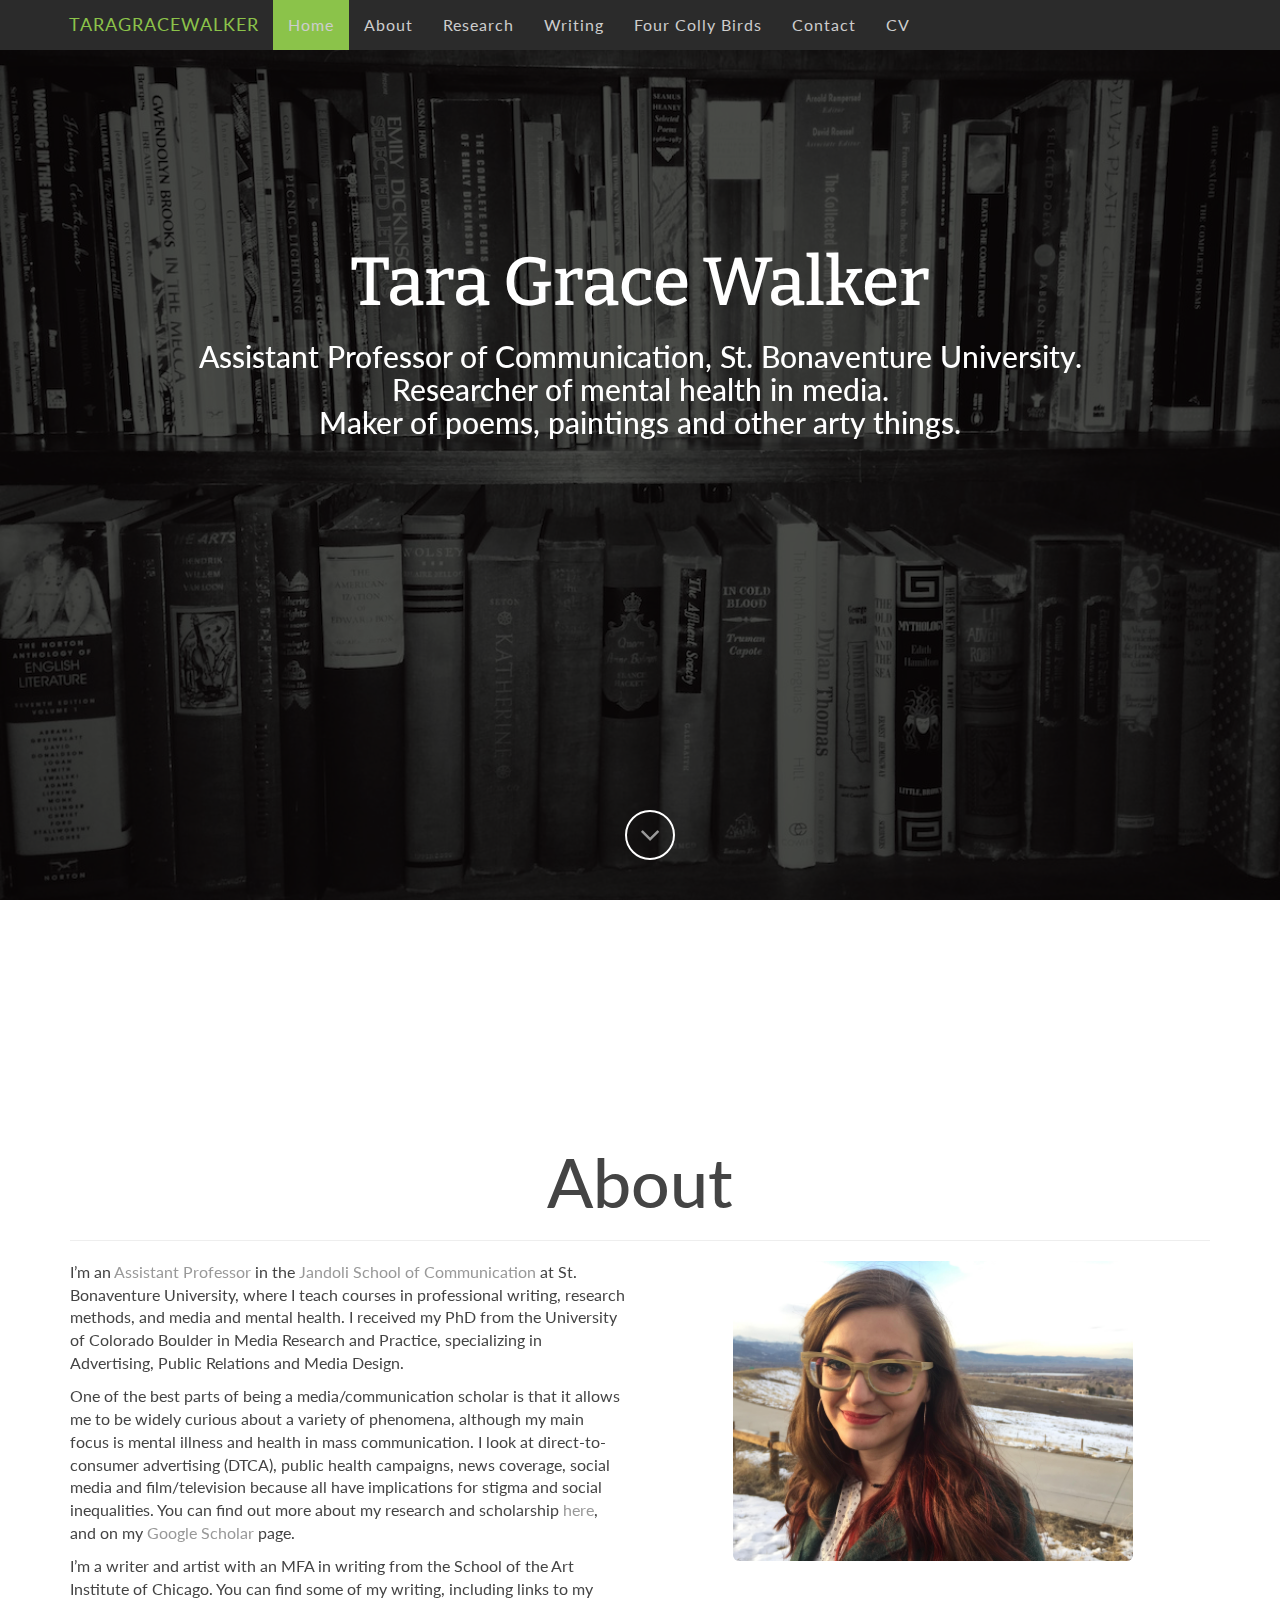
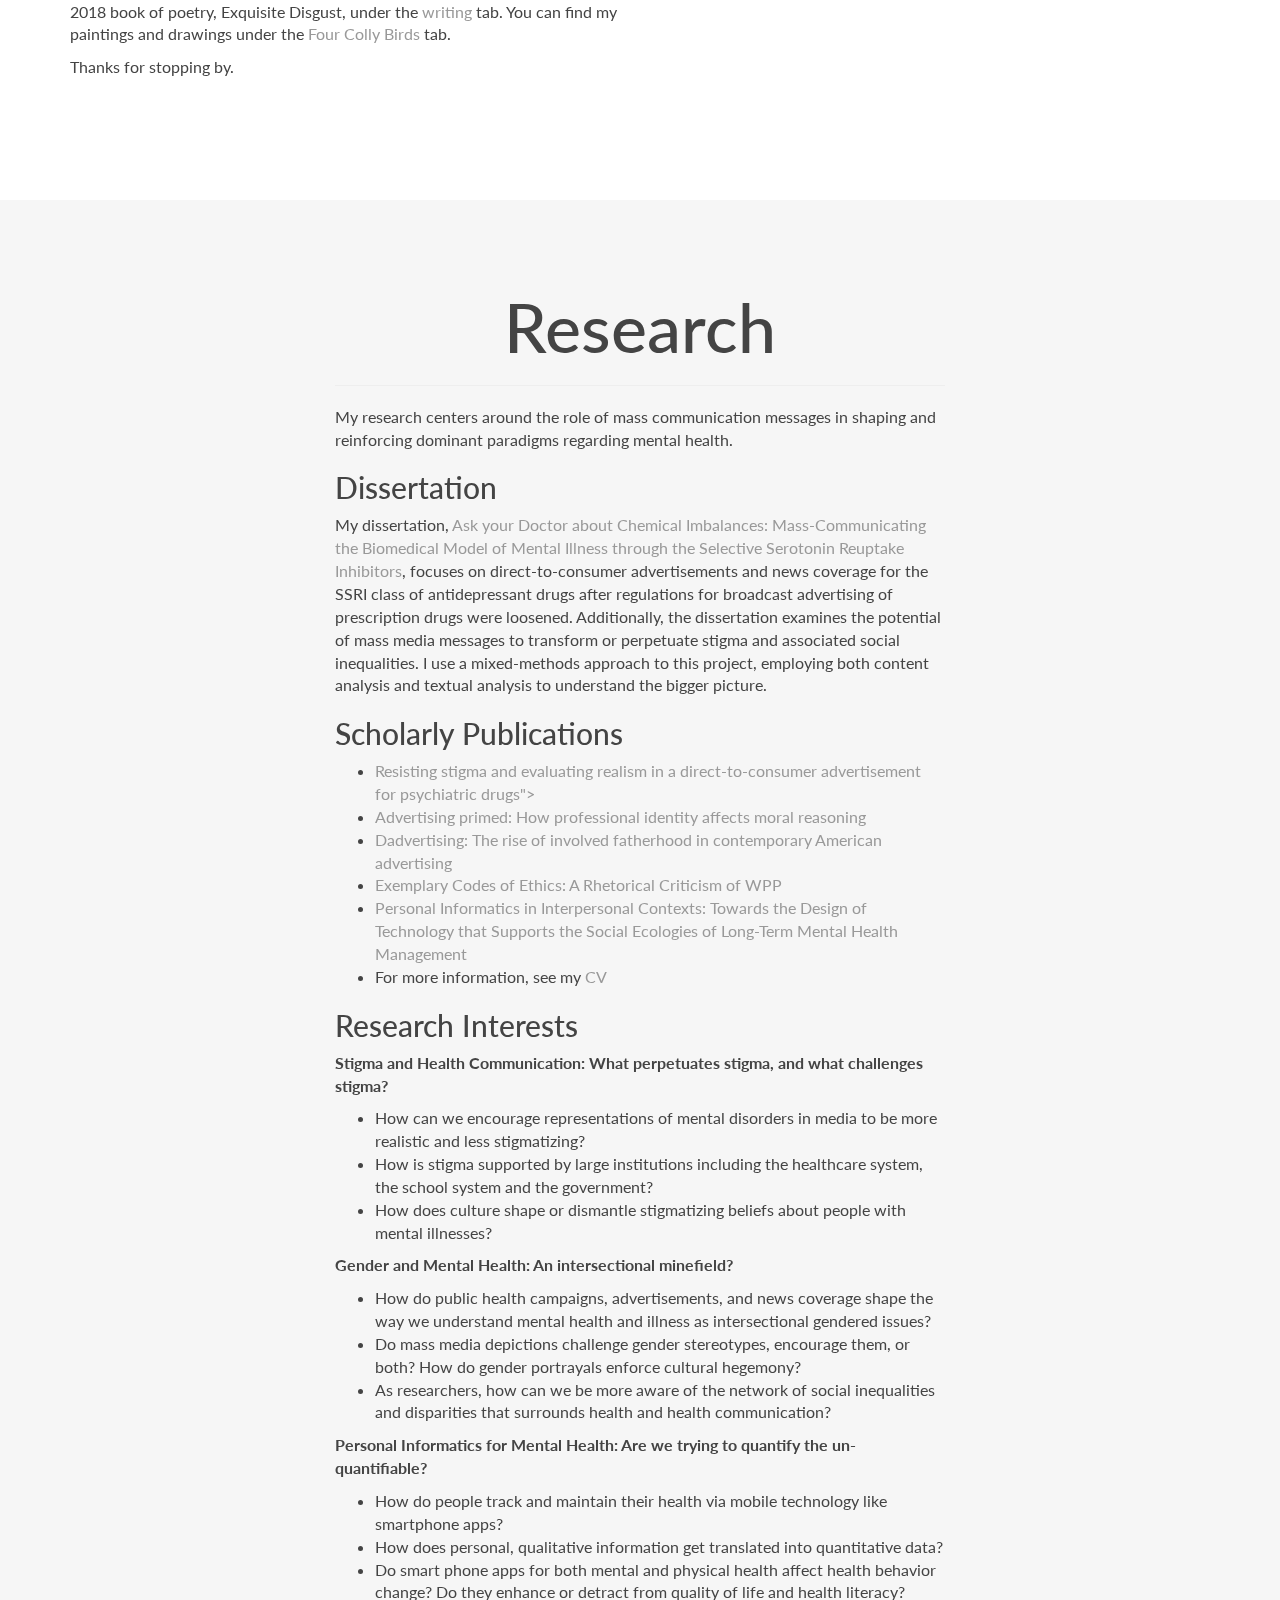
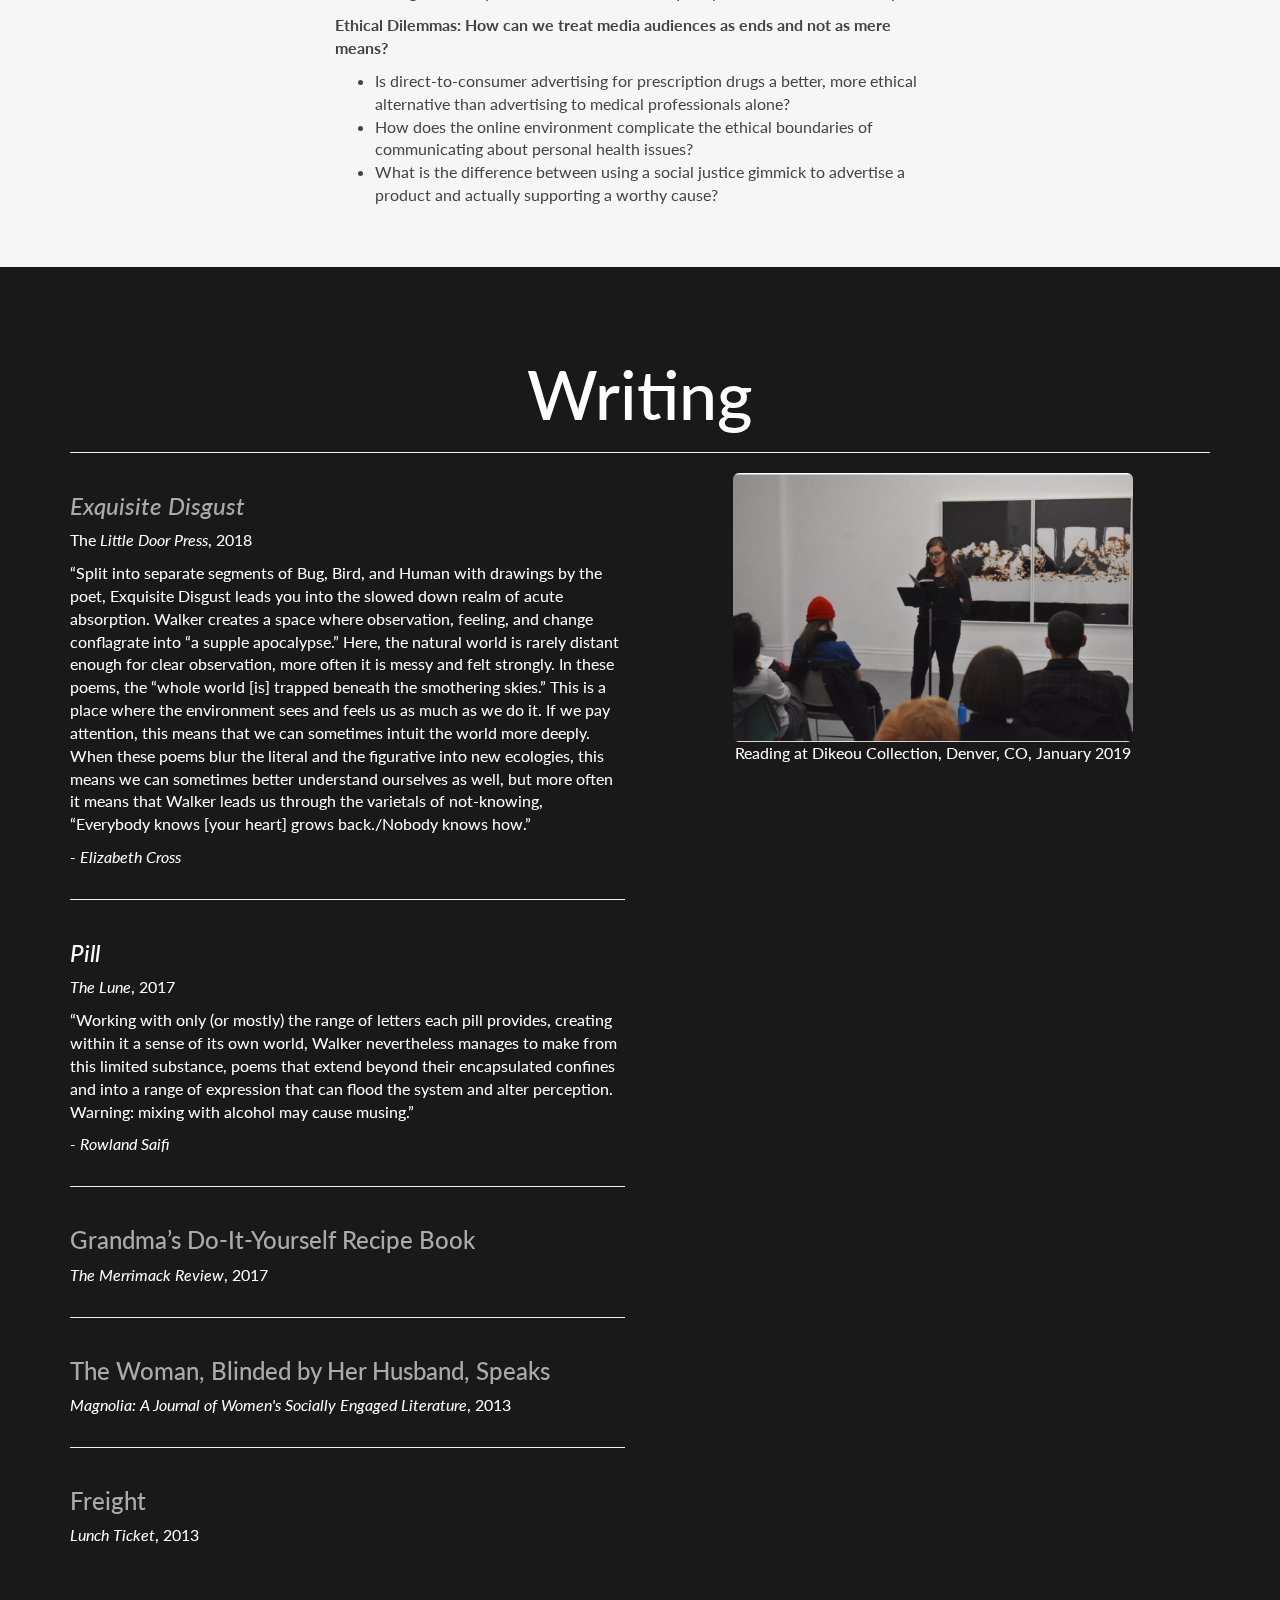
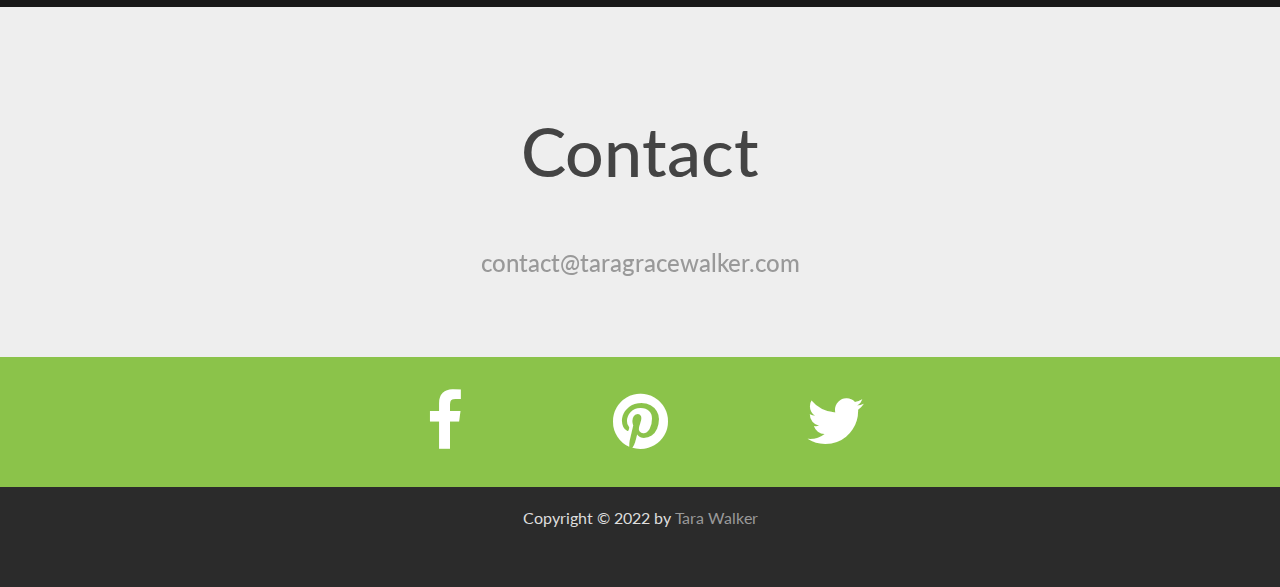
<file: index.html>
<!DOCTYPE html>
<html>
  <head>
    <meta charset="utf-8">
    <title>Tara Grace Walker</title>
    <meta name="viewport" content="width=device-width, initial-scale=1.0">
    <link rel="stylesheet" href="http://maxcdn.bootstrapcdn.com/bootstrap/3.3.4/css/bootstrap.min.css" />
    <link href="http://maxcdn.bootstrapcdn.com/font-awesome/4.3.0/css/font-awesome.min.css" rel="stylesheet" />
    <link href="http://cdnjs.cloudflare.com/ajax/libs/animate.css/3.1.1/animate.min.css" rel="stylesheet" />
    <link rel="stylesheet" href="css/mainstyles.css" />
  </head>
  <body >
    <nav class="navbar navbar-trans navbar-fixed-top" role="navigation">
    <div class="container">
        <div class="navbar-header">
            <button type="button" class="navbar-toggle" data-toggle="collapse" data-target="#navbar-collapsible">
                <span class="sr-only">Toggle navigation</span>
                <span class="icon-bar"></span>
                <span class="icon-bar"></span>
                <span class="icon-bar"></span>
            </button>
            <a class="navbar-brand text-danger" href="#">TARAGRACEWALKER</a>
        </div>
        <div class="navbar-collapse collapse" id="navbar-collapsible">
            <ul class="nav navbar-nav navbar-left">
                <li><a href="#section1">Home</a></li>
                <li><a href="#section2">About</a></li>
                <li><a href="#section3">Research</a></li>
                <li><a href="#section4">Writing</a></li>
                <li><a href="fourcollybirds/index.html">Four Colly Birds</a></li>
                <li><a href="#section6">Contact</a></li>
                <li><a href="Tara_Walker_CV_2022.pdf">CV</a></li>
                <li>&nbsp;</li>
            </ul>
        </div>
    </div>
</nav>

<section class="container-fluid" id="section1">
    <div class="v-center">
        <h1 class="text-center">Tara Grace Walker</h1>
        <h2 class="text-center lato animate slideInDown">Assistant Professor of Communication, St. Bonaventure University. <br>Researcher of mental health in media. <br>Maker of poems, paintings and other arty things.</h2>
    </div>
    <a href="#section2">
		<div class="scroll-down bounceInDown animated">
            <span>
                <i class="fa fa-angle-down fa-2x"></i>
            </span>
		</div>
        </a>
</section>

<section class="container-fluid" id="section2">
    <div class="container v-center">
        <div class="row">
            <div class="col-md-12">
                <h1 class="text-center">About</h1>
                <hr>
            </div>
        </div>
      <div class="row">
  			<div class="col-sm-6">

          <p class="text-left">I’m an <a href="https://www.sbu.edu/academics/schools-at-sbu/jandoli-school-of-communication/jandoli-school-faculty/walker-tara-g">Assistant Professor</a> in the <a href="https://www.sbu.edu/academics/schools-at-sbu/jandoli-school-of-communication">Jandoli School of Communication</a> at St. Bonaventure University, where I teach courses in professional writing, research methods, and media and mental health. I received my PhD from the University of Colorado Boulder in Media Research and Practice, specializing in Advertising, Public Relations and Media Design.</p>

          <p class="text-left">One of the best parts of being a media/communication scholar is that it allows me to be widely curious about a variety of phenomena, although my main focus is mental illness and health in mass communication. I look at direct-to-consumer advertising (DTCA), public health campaigns, news coverage, social media and film/television because all have implications for stigma and social inequalities. You can find out more about my research and scholarship <a href="#section3">here</a>, and on my <a href="https://scholar.google.com/citations?hl=en&user=ItkFglEAAAAJ">Google Scholar</a> page.</p>

          <p class="text-left">I’m a writer and artist with an MFA in writing from the School of the Art Institute of Chicago. You can find some of my writing, including links to my 2018 book of poetry, Exquisite Disgust, under the <a href="#section4">writing</a> tab. You can find my paintings and drawings under the <a href="fourcollybirds/index.html">Four Colly Birds</a> tab.</p>

          <p class="text-left">Thanks for stopping by.</p>

      	</div>
      	<div class="col-sm-6">
      		<p class="text-center">
      			<img src="images/tara.jpg" width="400px" class="img-rounded">
      		</p>
      	</div>
    </div>
  </div>
</section>

<section class="container-fluid" id="section3">
    <div class="row">
        <div class="col-sm-6 col-sm-offset-3 col-md-6 col-md-offset-3">
            <h1 class="text-center lato">Research</h1>
            <hr>
            <div class="media">
                <div class="media-body media-middle">
                    <p>My research centers around the role of mass communication messages in shaping and reinforcing dominant paradigms regarding mental health.</p>

                    <h2>Dissertation</h2>
                    <p>My dissertation, <a href="https://www.proquest.com/openview/4dbde8ad5338cb1b920b3b4b7a8da9bf/1?pq-origsite=gscholar&cbl=44156">Ask your Doctor about Chemical Imbalances: Mass-Communicating the Biomedical Model of Mental Illness through the Selective Serotonin Reuptake Inhibitors</a>, focuses on direct-to-consumer advertisements and news coverage for the SSRI class of antidepressant drugs after regulations for broadcast advertising of prescription drugs were loosened. Additionally, the dissertation examines the potential of mass media messages to transform or perpetuate stigma and associated social inequalities. I use a mixed-methods approach to this project, employing both content analysis and textual analysis to understand the bigger picture.</p>

                    <h2>Scholarly Publications</h2>
                    <ul>
                      <li><a href="https://doi.org/10.1108/IJPHM-10-2019-0069">Resisting stigma and evaluating realism in a direct-to-consumer advertisement for psychiatric drugs"></a></li>
                      <li><a href="https://link.springer.com/article/10.1007/s10551-020-04429-0">Advertising primed: How professional identity affects moral reasoning</a></li>
                      <li><a href="https://muse.jhu.edu/article/745988/summary">Dadvertising: The rise of involved fatherhood in contemporary American advertising</a></li>
                      <li><a href="https://muse.jhu.edu/article/698744">Exemplary Codes of Ethics: A Rhetorical Criticism of WPP</a></li>
                      <li><a href="papers/Personal_Informatics-CSCW.pdf">Personal Informatics in Interpersonal Contexts:
                        Towards the Design of Technology that Supports the Social Ecologies of Long-Term Mental Health Management</a></li>
                      <li>For more information, see my <a href="Tara_Walker_CV_2022.pdf">CV</a></li>
                    </ul>

                    <h2>Research Interests</h2>
                    <p><b>Stigma and Health Communication: What perpetuates stigma, and what challenges stigma?</b></p>
                    <ul>
                      <li>How can we encourage representations of mental disorders in media to be more realistic and less stigmatizing?</li>
                      <li>How is stigma supported by large institutions including the healthcare system, the school system and the government?</li>
                      <li>How does culture shape or dismantle stigmatizing beliefs about people with mental illnesses? </li>
                    </ul>
                    <p><b>Gender and Mental Health: An intersectional minefield?</b></p>
                    <ul>
                      <li>How do public health campaigns, advertisements, and news coverage shape the way we understand mental health and illness as intersectional gendered issues?</li>
                      <li>Do mass media depictions challenge gender stereotypes, encourage them, or both? How do gender portrayals enforce cultural hegemony?</li>
                      <li>As researchers, how can we be more aware of the network of social inequalities and disparities that surrounds health and health communication?</li>
                    </ul>
                    <p><b>Personal Informatics for Mental Health: Are we trying to quantify the un-quantifiable?</b></p>
                    <ul>
                      <li>How do people track and maintain their health via mobile technology like smartphone apps?</li>
                      <li>How does personal, qualitative information get translated into quantitative data?</li>
                      <li>Do smart phone apps for both mental and physical health affect health behavior change? Do they enhance or detract from quality of life and health literacy?</li>
                    </ul>
                    <p><b>Ethical Dilemmas: How can we treat media audiences as ends and not as mere means?</b></p>
                    <ul>
                      <li>Is direct-to-consumer advertising for prescription drugs a better, more ethical alternative than advertising to medical professionals alone?</li>
                      <li>How does the online environment complicate the ethical boundaries of communicating about personal health issues?</li>
                      <li>What is the difference between using a social justice gimmick to advertise a product and actually supporting a worthy cause?</li>
                    </ul>
                </div>
            </div>
        </div>
    </div>
</section>

<section class="container-fluid" id="section4">
    <div class="container">
        <div class="row">
            <div class="col-md-12">
                <h1 class="text-center">Writing</h1>
                <hr>
            </div>
        </div>
        <div class="row">
			<div class="col-sm-6">

        <div class="media">
            <h3><a href="https://thelittledoorpress.company.site/Exquisite-Disgust-A-Taxonomy-p126268366"><i>Exquisite Disgust</i></a></h3>
            <div class="media-body media-middle">
                <p>The <i>Little Door Press</i>, 2018</p>
                <p>“Split into separate segments of Bug, Bird, and Human with drawings by the poet, Exquisite Disgust leads you into the slowed down realm of acute absorption.  Walker creates a space where observation, feeling, and change conflagrate into “a supple apocalypse.”  Here, the natural world is rarely distant enough for clear observation, more often it is messy and felt strongly. In these poems, the “whole world [is] trapped beneath the smothering skies.”  This is a place where the environment sees and feels us as much as we do it.  If we pay attention, this means that we can sometimes intuit the world more deeply.  When these poems blur the literal and the figurative into new ecologies, this means we can sometimes better understand ourselves as well, but more often it means that Walker leads us through the varietals of not-knowing, “Everybody knows [your heart] grows back./Nobody knows how.”</p
                <p><i>- Elizabeth Cross</i></p>

            </div>
        </div>
        <hr>

        <div class="media">
            <h3><i>Pill</i></h3>
            <div class="media-body media-middle">
                <p><i>The Lune</i>, 2017</p>
                <p>“Working with only (or mostly) the range of letters each pill provides, creating within it a sense of its own world, Walker nevertheless manages to make from this limited substance, poems that extend beyond their encapsulated confines and into a range of expression that can flood the system and alter perception. Warning: mixing with alcohol may cause musing.”</p
                <p><i>-	Rowland Saifi</i></p>

            </div>
        </div>
        <hr>

        <div class="media">
            <h3><a href="https://issuu.com/merrimackreview/docs/themerrimackreviewspring2017__5_/30">Grandma’s Do-It-Yourself Recipe Book</a></h3>
            <div class="media-body media-middle">
                <p><i>The Merrimack Review</i>, 2017</p>
            </div>
        </div>
        <hr>

        <div class="media">
            <h3><a href="http://www.amazon.com/Magnolia-Journal-Socially-Engaged-Literature/dp/0983675414/">The Woman, Blinded by Her Husband, Speaks</a></h3>
            <div class="media-body media-middle">
                <p><i>Magnolia: A Journal of Women's Socially Engaged Literature</i>, 2013</p>
            </div>
        </div>
        <hr>
        <div class="media">
            <h3><a href="http://www.lunchticket.org/freight">Freight</a></h3>
            <div class="media-body media-middle">
                <p><i>Lunch Ticket</i>, 2013</p>
            </div>
        </div>

        	</div>
        	<div class="col-sm-6">
        		<p class="text-center">
              <img src="images/tara2.png" width="400px" class="img-rounded">
              <br>Reading at Dikeou Collection, Denver, CO, January 2019
        		</p>
        	</div>
        </div>
    </div>
</section>



<section class="container-fluid" id="section6">
    <div class="container v-center">
        <div class="row">
            <div class="col-md-12">
                <h1 class="text-center">Contact</h1>
                <hr>
            </div>
        </div>
        <div class="row">
        	<div class="col-md-12">
	            <h3 class="text-center"><a href="mailto:contact@taragracewalker.com">contact@taragracewalker.com</a></h3>
	        </div>
	    </div>
	</div>
</section>

<section class="container-fluid" id="section7">
    <div class="container v-center">
	    <div class="row">
	        <!--fontawesome icons-->
	        <div class="col-sm-2 col-sm-offset-3 col-xs-4 text-center">
	            <a href="https://www.facebook.com/tara.walker.581" target="_blank"><i class="fa fa-facebook fa-4x"></i></a>
	        </div>
	        <div class="col-sm-2 col-xs-4 text-center">
	            <a href="http://www.pinterest.com/taragwalker/" target="_blank"><i class="fa fa-pinterest fa-4x"></i></a>
	        </div>
	        <div class="col-sm-2 col-xs-4 text-center">
	            <a href="https://www.twitter.com/taragwalker" target="_blank"><i class="fa fa-twitter fa-4x"></i></a>
	        </div>
	    </div>
    </div>
</section>

<footer id="footer">
    <div class="container">
        <p class="text-center">Copyright © 2022 by <a href="#">Tara Walker</a></p>
    </div>
</footer>

<div class="scroll-up">
	<a href="#"><i class="fa fa-angle-up"></i></a>
</div>

    <!--scripts loaded here-->

    <script src="http://ajax.googleapis.com/ajax/libs/jquery/1.9.1/jquery.min.js"></script>
    <script src="http://maxcdn.bootstrapcdn.com/bootstrap/3.3.4/js/bootstrap.min.js"></script>
    <script src="js/scripts.js"></script>
  </body>
</html>
</file>
<file: css/mainstyles.css>
@import url(http://fonts.googleapis.com/css?family=Lato:300,400);
@import url(http://fonts.googleapis.com/css?family=Bitter:400);

html,body {
	height:100%;
    background:center no-repeat fixed url('../images/mainbackground.jpg');
    background-size: cover;
    color:#444;
    font-family: 'Lato', sans-serif;
    font-size: 16px;
}

@media (min-width:768px) {
    h1 {
        font-size:68px;
    }
}

a {
    color:#999;
}

a:hover {
    color:#111;
}

.btn,.well,.panel {
    border-radius:0;
}

.btn-danger {
    background-color:#f44d3c;
}

.text-danger, a.text-danger {
    color:#f44d3c;
}

.btn-huge {
    padding:17px 22px;
    font-size:22px;
}

.lato {
    font-family: 'Lato', sans-serif;
}

.bitter {
    font-family: 'Bitter', serif;
}

.icon-bar {
	background-color:#fff;
}

.navbar-trans {
	background-color:#2b2b2b;
    color:#cdcdcd;
    border-width:0;
}

.navbar-trans .navbar-brand, .navbar-trans >.container-fluid .navbar-brand {
    padding: 14px;
    color:#8bc34a;
}

.navbar-trans li>a:focus,.navbar-trans li.active {
	background-color:#8bc34a;
	color:#fff;
}

.navbar-trans li>a:hover {
	background-color:#8bc34a;
	color:#fff;
	opacity:0.5;
}

.navbar-trans a{
    color:#cdcdcd;
    letter-spacing:1px;
}

.navbar-trans .form-control:focus {
	border-color: #eee;
	outline: 0;
	-webkit-box-shadow: inset 0 1px 1px rgba(0,0,0,0.075),0 0 8px rgba(100,100,100,0.6);
	box-shadow: inset 0 1px 1px rgba(0,0,0,0.075),0 0 8px rgba(100,100,100,0.6);
}

.scroll-down {
  position: absolute;
  left: 50%;
  bottom: 40px;
  border: 2px solid #fff;
  border-radius: 50%;
  height: 50px;
  width: 50px;
  margin-left: -15px;
  display: block;
  padding: 7px;
  text-align: center;
  z-index:-1
}

.scroll-up {
  position: fixed;
  display: none;
  z-index: 999;
  bottom: 2em;
  right: 2em;
}

.scroll-up a {
  background-color: rgba(135, 135, 135, 0.5);
  display: block;
  width: 35px;
  height: 35px;
  text-align: center;
  color: #fff;
  font-size: 15px;
  line-height: 30px;
}

section {
	padding-top:70px;
    padding-bottom:50px;
    min-height:100%;
    min-height:calc(100% - 0);
    -webkit-transform-style: preserve-3d;
    -moz-transform-style: preserve-3d;
    transform-style: preserve-3d;
}

@media (min-width:768px) {
    .v-center {
        height: 50%;
        overflow: visible;
        margin: auto;
        position: absolute;
        top: 0; left: 0; bottom: 0; right: 0;
    }
}

#section1 {
	background-color: rgba(0,0,0,0.7);
	color:#fff;
	font-family: 'Bitter', serif;
}

#section4 {
	background-color: rgba(0,0,0,0.9);
	color:#fff;
}

#section4 a {
  color:#aaa;
}

#section4 a:hover {
  color:#ddd;
}

#section2 {
	background-color: #fff;
}

#section3 {
	background-color: #f6f6f6;
}

#section5 {
	background-color: #fff;
}

#section6 {
  background-color: #eee;
	min-height:350px;
	padding-top:40px;
	padding-bottom:40px;
}

#section7 {
	background-color:#8bc34a;
	color: #f6f6f6;
	min-height:130px;
	padding-top:40px;
	padding-bottom:40px;
}

#section7 a {
  color:#fff;
}

#section7 a:hover {
  color:#999;
}

footer {
	background-color:#2b2b2b;
    color:#ddd;
    min-height:100px;
    padding-top:20px;
    padding-bottom:40px;
}

footer .nav>li>a {
    padding: 3px;
    color: #f44d3c;
}

footer .nav>li>a:hover {
  background-color:transparent;
	color:#fff;
}
</file>
